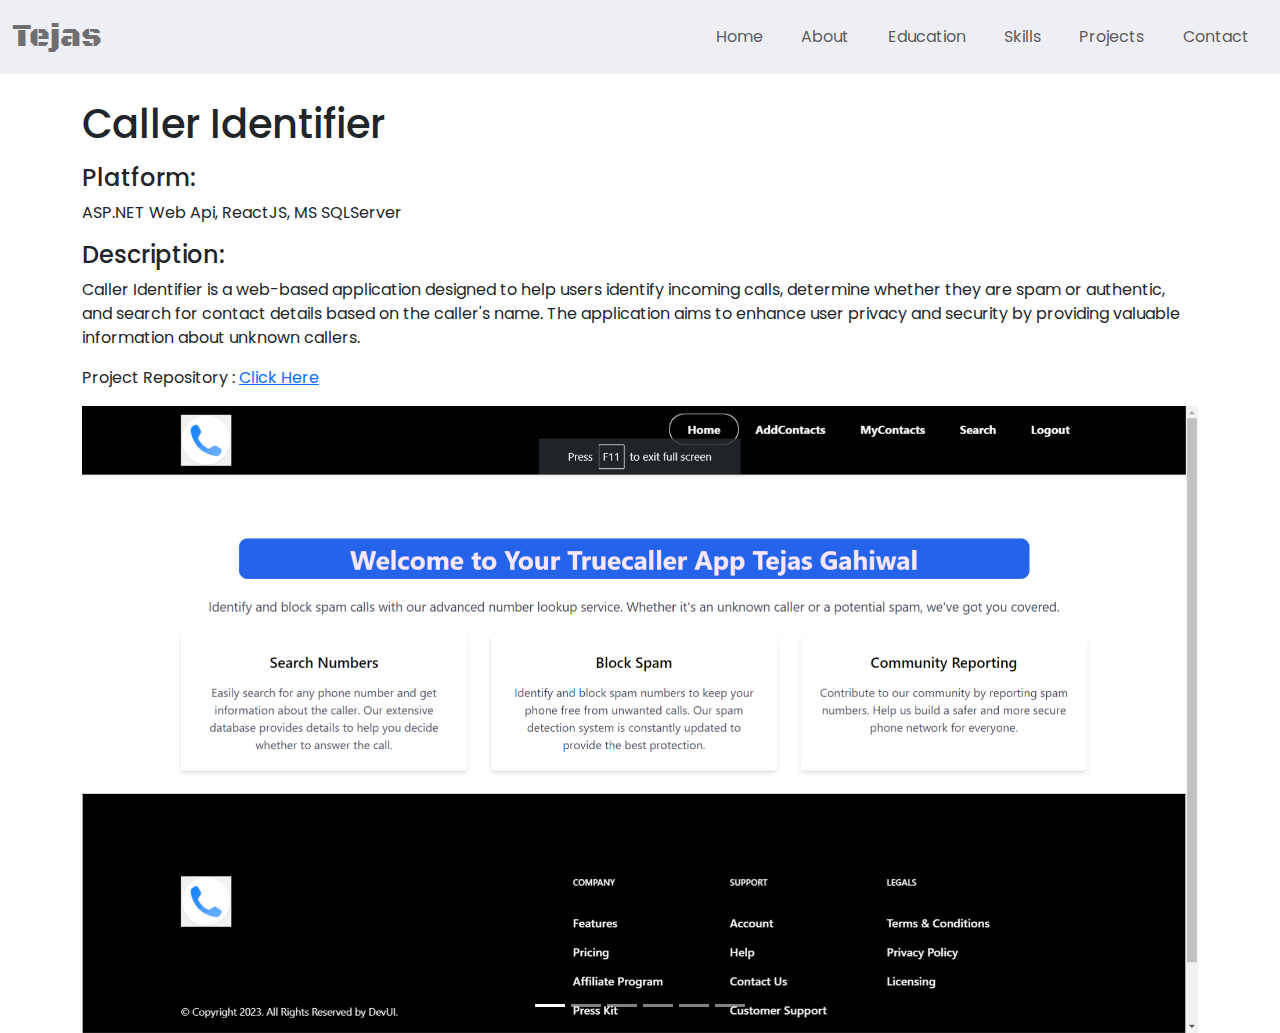
<file: project1.html>
<!doctype html>
<html lang="en">
  <head>
    <meta charset="utf-8">
    <meta name="viewport" content="width=device-width, initial-scale=1">
    <title>Bootstrap demo</title>
    <link href="https://cdn.jsdelivr.net/npm/bootstrap@5.3.3/dist/css/bootstrap.min.css" rel="stylesheet" integrity="sha384-QWTKZyjpPEjISv5WaRU9OFeRpok6YctnYmDr5pNlyT2bRjXh0JMhjY6hW+ALEwIH" crossorigin="anonymous">
<link rel="stylesheet" href="./css/style.css">  
  <!-- Google Font -->
  <link rel="preconnect" href="https://fonts.googleapis.com" />
  <link rel="preconnect" href="https://fonts.gstatic.com" crossorigin />
  <link href="https://fonts.googleapis.com/css2?family=Black+Ops+One&family=Poppins:wght@400;700&display=swap"
    rel="stylesheet" />
</head>
  <body>
    <div class="container">
      <!-- header start -->
  <header>
    <nav class="navbar fixed-top navbar-expand-lg navbar-light">
      <div class="container-fluid">
        <a class="navbar-brand" href="#home-section">Tejas</a>
        <button class="navbar-toggler" type="button" data-bs-toggle="collapse" data-bs-target="#navbarSupportedContent"
          aria-controls="navbarSupportedContent" aria-expanded="false" aria-label="Toggle navigation">
          <span class="navbar-toggler-icon"></span>
        </button>
        <div class="collapse navbar-collapse" id="navbarSupportedContent">
          <ul class="navbar-nav ms-auto mb-2 mb-lg-0">
            <li class="nav-item">
              <a class="nav-link" aria-current="page" href="index.html">Home</a>
            </li>
            <li class="nav-item">
              <a class="nav-link" href="index.html#about-section">About</a>
            </li>
            <li class="nav-item">
              <a class="nav-link" href="index.html#education-section">Education</a>
            </li>
            <!-- <li class="nav-item">
              <a class="nav-link" href="#certifications-section">Certifications</a>
            </li> -->
            <li class="nav-item">
              <a class="nav-link" href="index.html#skills-section">Skills</a>
            </li>
            <li class="nav-item">
              <a class="nav-link" href="index.html#projects-section">Projects</a>
            </li>
            <li class="nav-item">
              <a class="nav-link" href="index.html#contact-section">Contact</a>
            </li>
          </ul>
        </div>
      </div>
    </nav>
  </header>
  <!-- header end -->
   
        <h1 style="margin-top: 100px;">Caller Identifier</h1>
        <p><h4>Platform:</h4> ASP.NET Web Api, ReactJS, MS SQLServer </p>
        <p><h4>Description:</h4>Caller Identifier is a web-based application designed to help users identify incoming calls, determine whether 
            they are spam or authentic, and search for contact details based on the caller's name. The application aims to 
            enhance user privacy and security by providing valuable information about unknown callers.
            </p>
            <p>Project Repository :
                <a href="https://github.com/GahiwalTejas/CallerIdentitor" target="_blank" rel="noopener noreferrer">Click Here</a>
                
            </p>
            <div id="carouselExampleCaptions" class="carousel slide">
                <div class="carousel-indicators">
                  <button type="button" data-bs-target="#carouselExampleCaptions" data-bs-slide-to="0" class="active" aria-current="true" aria-label="Slide 1"></button>
                  <button type="button" data-bs-target="#carouselExampleCaptions" data-bs-slide-to="1" aria-label="Slide 2"></button>
                  <button type="button" data-bs-target="#carouselExampleCaptions" data-bs-slide-to="2" aria-label="Slide 3"></button>
                  <button type="button" data-bs-target="#carouselExampleCaptions" data-bs-slide-to="3" aria-label="Slide 4"></button>
                  <button type="button" data-bs-target="#carouselExampleCaptions" data-bs-slide-to="4" aria-label="Slide 5"></button>
                  <button type="button" data-bs-target="#carouselExampleCaptions" data-bs-slide-to="5" aria-label="Slide 6"></button>
                </div>
                <div class="carousel-inner">
                  <div class="carousel-item active">
                    <img src="./images/projects/project3/Screenshot 2024-03-14 102811.png" class="d-block w-100" alt="...">
                    <div class="carousel-caption d-none d-md-block">
                    </div>
                  </div>
                  <div class="carousel-item">
                    <img src="./images/projects/project3/Screenshot 2024-03-14 102129.png" class="d-block w-100" alt="...">
                    <div class="carousel-caption d-none d-md-block">
                    </div>
                  </div>
                  <div class="carousel-item">
                    <img src="./images/projects/project3/Screenshot 2024-03-14 103900.png" class="d-block w-100" alt="...">
                    <div class="carousel-caption d-none d-md-block">
                    </div>
                  </div>
                  <div class="carousel-item">
                    <img src="./images/projects/project3/Screenshot 2024-03-14 103119.png" class="d-block w-100" alt="...">
                    <div class="carousel-caption d-none d-md-block">
                    </div>
                  </div>
                  <div class="carousel-item">
                    <img src="./images/projects/project3/Screenshot 2024-03-14 103805.png" class="d-block w-100" alt="...">
                    <div class="carousel-caption d-none d-md-block">
                    </div>
                  </div>
                  <!-- <div class="carousel-item">
                    <img src="./images/projects/project1/Screenshot 2024-03-14 184743.png" class="d-block w-100" alt="...">
                    <div class="carousel-caption d-none d-md-block">
                    </div>
                  </div>
                </div> -->
                <button class="carousel-control-prev" type="button" data-bs-target="#carouselExampleCaptions" data-bs-slide="prev">
                  <span class="carousel-control-prev-icon" aria-hidden="true"></span>
                  <span class="visually-hidden">Previous</span>
                </button>
                <button class="carousel-control-next" type="button" data-bs-target="#carouselExampleCaptions" data-bs-slide="next">
                  <span class="carousel-control-next-icon" aria-hidden="true"></span>
                  <span class="visually-hidden">Next</span>
                </button>
              </div>
    </div>
    
    <script src="https://cdn.jsdelivr.net/npm/bootstrap@5.3.3/dist/js/bootstrap.bundle.min.js" integrity="sha384-YvpcrYf0tY3lHB60NNkmXc5s9fDVZLESaAA55NDzOxhy9GkcIdslK1eN7N6jIeHz" crossorigin="anonymous"></script>
  </body>
</html>
</file>
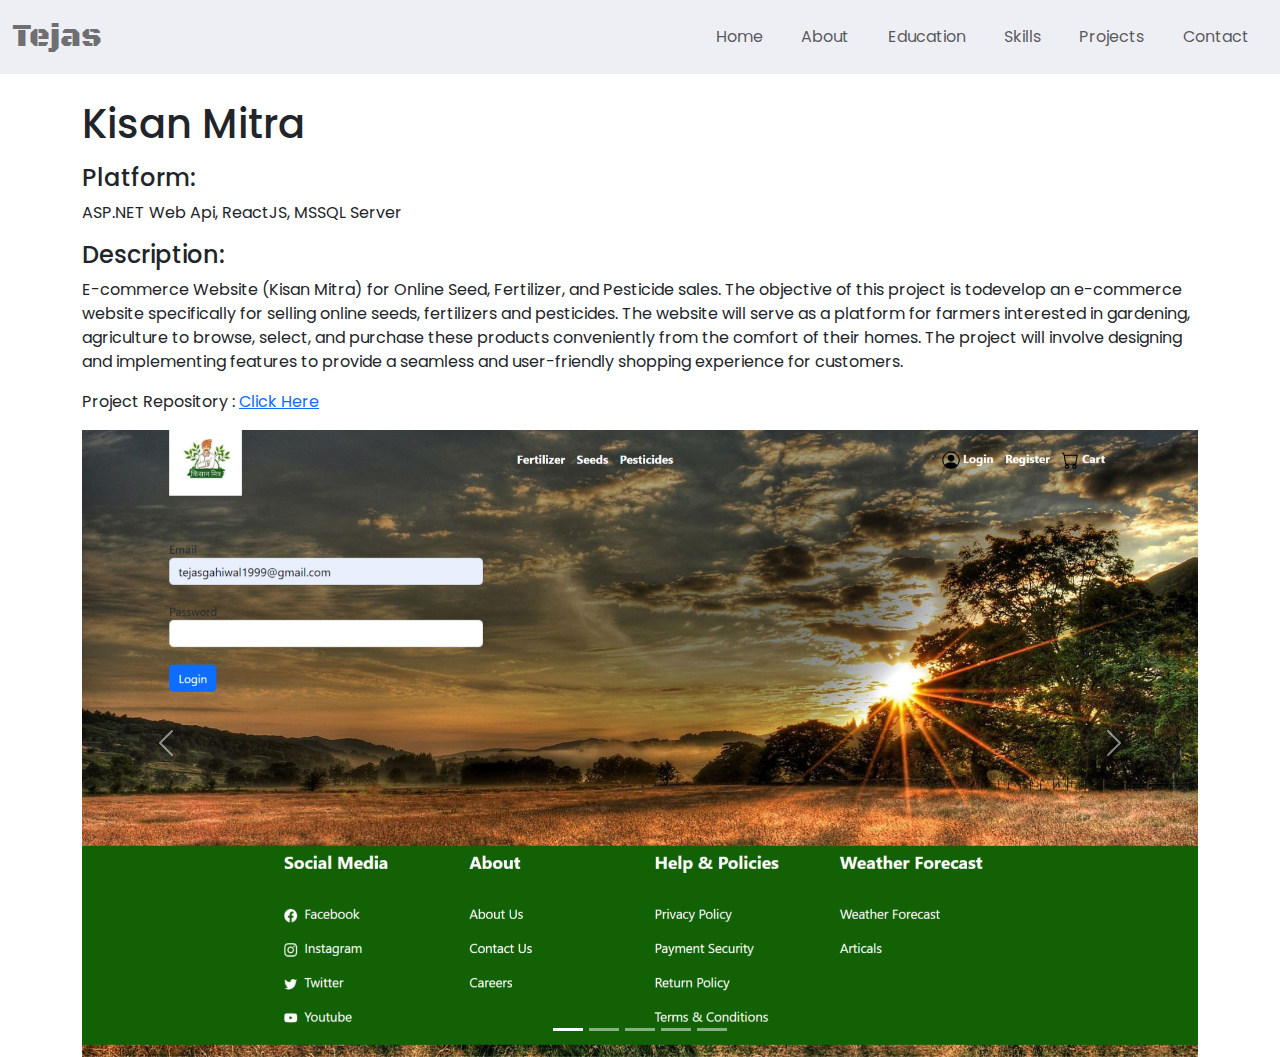
<file: project2.html>
<!doctype html>
<html lang="en">
  <head>
    <meta charset="utf-8">
    <meta name="viewport" content="width=device-width, initial-scale=1">
    <title>Bootstrap demo</title>
    <link href="https://cdn.jsdelivr.net/npm/bootstrap@5.3.3/dist/css/bootstrap.min.css" rel="stylesheet" integrity="sha384-QWTKZyjpPEjISv5WaRU9OFeRpok6YctnYmDr5pNlyT2bRjXh0JMhjY6hW+ALEwIH" crossorigin="anonymous">
<link rel="stylesheet" href="./css/style.css">  
  <!-- Google Font -->
  <link rel="preconnect" href="https://fonts.googleapis.com" />
  <link rel="preconnect" href="https://fonts.gstatic.com" crossorigin />
  <link href="https://fonts.googleapis.com/css2?family=Black+Ops+One&family=Poppins:wght@400;700&display=swap"
    rel="stylesheet" />
</head>
  <body>
    <div class="container">
      <!-- header start -->
  <header>
    <nav class="navbar fixed-top navbar-expand-lg navbar-light">
      <div class="container-fluid">
        <a class="navbar-brand" href="#home-section">Tejas</a>
        <button class="navbar-toggler" type="button" data-bs-toggle="collapse" data-bs-target="#navbarSupportedContent"
          aria-controls="navbarSupportedContent" aria-expanded="false" aria-label="Toggle navigation">
          <span class="navbar-toggler-icon"></span>
        </button>
        <div class="collapse navbar-collapse" id="navbarSupportedContent">
          <ul class="navbar-nav ms-auto mb-2 mb-lg-0">
            <li class="nav-item">
              <a class="nav-link" aria-current="page" href="index.html">Home</a>
            </li>
            <li class="nav-item">
              <a class="nav-link" href="index.html#about-section">About</a>
            </li>
            <li class="nav-item">
              <a class="nav-link" href="index.html#education-section">Education</a>
            </li>
            <!-- <li class="nav-item">
              <a class="nav-link" href="#certifications-section">Certifications</a>
            </li> -->
            <li class="nav-item">
              <a class="nav-link" href="index.html#skills-section">Skills</a>
            </li>
            <li class="nav-item">
              <a class="nav-link" href="index.html#projects-section">Projects</a>
            </li>
            <li class="nav-item">
              <a class="nav-link" href="index.html#contact-section">Contact</a>
            </li>
          </ul>
        </div>
      </div>
    </nav>
  </header>
  <!-- header end -->
   
        <h1 style="margin-top: 100px;">Kisan Mitra</h1>
        <p><h4>Platform:</h4> ASP.NET Web Api, ReactJS, MSSQL Server </p>
        <p><h4>Description:</h4>E-commerce Website (Kisan Mitra) for Online Seed, Fertilizer, and Pesticide sales. The objective of this
          project is todevelop an e-commerce website specifically for selling online seeds, fertilizers and pesticides. 
          The website will serve as a platform for farmers interested in gardening, agriculture to browse, select, and 
          purchase these products conveniently from the comfort of their homes. The project will involve designing 
          and implementing features to provide a seamless and user-friendly shopping experience for customers.
          
            </p>
            <p>Project Repository :
                <a href="https://github.com/GahiwalTejas/KisanMitraBackEnd" target="_blank" rel="noopener noreferrer">Click Here</a>
                
            </p>
            <div id="carouselExampleCaptions" class="carousel slide">
                <div class="carousel-indicators">
                  <button type="button" data-bs-target="#carouselExampleCaptions" data-bs-slide-to="0" class="active" aria-current="true" aria-label="Slide 1"></button>
                  <button type="button" data-bs-target="#carouselExampleCaptions" data-bs-slide-to="1" aria-label="Slide 2"></button>
                  <button type="button" data-bs-target="#carouselExampleCaptions" data-bs-slide-to="2" aria-label="Slide 3"></button>
                  <button type="button" data-bs-target="#carouselExampleCaptions" data-bs-slide-to="3" aria-label="Slide 4"></button>
                  <button type="button" data-bs-target="#carouselExampleCaptions" data-bs-slide-to="4" aria-label="Slide 5"></button> 
                 <!-- <button type="button" data-bs-target="#carouselExampleCaptions" data-bs-slide-to="5" aria-label="Slide 6"></button> -->
                </div>
                <div class="carousel-inner">
                  <div class="carousel-item active">
                    <img src="./images/projects/project2/Screenshot 2023-08-29 123921.png" class="d-block w-100" alt="...">
                    <div class="carousel-caption d-none d-md-block">
                    </div>
                  </div>
                  <!-- <div class="carousel-item">
                    <img src="." class="d-block w-100" alt="...">
                    <div class="carousel-caption d-none d-md-block">
                    </div>
                  </div> -->
                  <div class="carousel-item">
                    <img src="./images/projects/project2/Screenshot 2023-08-29 124015.png" class="d-block w-100" alt="...">
                    <div class="carousel-caption d-none d-md-block">
                    </div>
                  </div>
                  <div class="carousel-item">
                    <img src="./images/projects/project2/Screenshot 2023-08-29 124058.png" class="d-block w-100" alt="...">
                    <div class="carousel-caption d-none d-md-block">
                    </div>
                  </div>
                  <div class="carousel-item">
                    <img src="./images/projects/project2/Screenshot 2023-08-29 124145.png" class="d-block w-100" alt="...">
                    <div class="carousel-caption d-none d-md-block">
                    </div>
                  </div>
                  <!-- <div class="carousel-item">
                    <img src="./images/projects/project1/Screenshot 2024-03-14 184743.png" class="d-block w-100" alt="...">
                    <div class="carousel-caption d-none d-md-block">
                    </div>
                  </div>
                </div> -->
                <button class="carousel-control-prev" type="button" data-bs-target="#carouselExampleCaptions" data-bs-slide="prev">
                  <span class="carousel-control-prev-icon" aria-hidden="true"></span>
                  <span class="visually-hidden">Previous</span>
                </button>
                <button class="carousel-control-next" type="button" data-bs-target="#carouselExampleCaptions" data-bs-slide="next">
                  <span class="carousel-control-next-icon" aria-hidden="true"></span>
                  <span class="visually-hidden">Next</span>
                </button>
              </div>
    </div>
    
    <script src="https://cdn.jsdelivr.net/npm/bootstrap@5.3.3/dist/js/bootstrap.bundle.min.js" integrity="sha384-YvpcrYf0tY3lHB60NNkmXc5s9fDVZLESaAA55NDzOxhy9GkcIdslK1eN7N6jIeHz" crossorigin="anonymous"></script>
  </body>
</html>
</file>
<file: css/style.css>
/* html css */
html {
    scroll-padding-top: 70px;
    /* height of sticky header */
}

/* body css */
body {
    font-family: 'Poppins', sans-serif;
}

/* common elements css */
.section{
    padding-top: 7rem;
}
.education-section, .skills-section {
    background-color: #f4f6f8;
}
h2 {
    font-size: 3rem;
    font-weight: bolder;
    margin-bottom: 4rem;
}
.zoom:hover {
    transform: scale(1.1);
}

/* header section css */
header .navbar {
    background-color: rgb(238, 238, 245);
}

header .navbar-light .navbar-brand {
    font-family: 'Black Ops One', cursive;
    font-size: 2rem;
    color: rgba(0, 0, 0, .55);
}

header nav .navbar-nav .nav-item {
    margin: 0 0.7rem;
}

header nav .navbar-nav .nav-item .nav-link:hover {
    transform: scale(1.05);
}

/* home-section css */
.home-section {
    background-image: linear-gradient(to right, #f4f6f8 50%, white 50%);
    padding-top: 12rem;
    padding-bottom: 9rem;
}

.home-section .row .col-12 h1 {
    font-weight: bold;
    font-size: 4.2rem;
}

.home-section .row .col-12 h5:first-of-type {
    color: rgba(0, 0, 255, 0.658);
    font-weight: bold;
    font-size: 1.5rem;
    letter-spacing: 3px;
    word-spacing: 2px;
}

.home-section .row .col-12 h2 {
    font-weight: 600;
    font-size: 2rem;
}

.home-section .row .col-12 span {
    color: rgba(0, 0, 255, 0.658);
    text-decoration: underline;
    font-weight: bolder;
    font-size: 2.3rem;
}

.home-section .row .col-12 .link {
    margin-top: 3.7rem;
}

.home-section .row .col-12 a {
    text-decoration: none;
    background-color: #575757;
    color: white;
    border-radius: 20px;
    padding: 10px;
    margin: 0 5px;
    word-wrap: break-word;
}

/* lineup class and keyframes */
.lineUp {
    animation: 2s anim-lineUp ease-out;
}

@keyframes anim-lineUp {
    0% {
        opacity: 0;
        transform: translateY(80%);
    }

    20% {
        opacity: 0;
    }

    50% {
        opacity: 1;
        transform: translateY(0%);
    }

    100% {
        opacity: 1;
        transform: translateY(0%);
    }
}

/* about-section css */
.about-section .row {
    background-color: white;
}

.about-section .row .col-md-6:first-child{
    padding-top: 6rem;
}

.about-section .row .col-md-6 h2 {
    margin-bottom: 2rem;
}

.about-section .row .col-md-6 p {
    text-align: justify;
    line-height: 1.8rem;
}

.about-section .col-md-6 .row .col-4 {
    font-weight: bold;
}

.about-section a {
    color: black;
    text-decoration: none;
}

/* education-section css */
.education-section .row .col-lg-5{
    margin-bottom: 5rem;
}
.education-section .row .col-lg-5 .line {
    border-left: 4px solid blue;
    display: inline-block;
}

.education-section .row .col-lg-5 .line .top-circle {
    position: relative;
    left: -21px;
    bottom: 15px;
    background-color: blue;
    height: 15px;
    width: 15px;
    border-radius: 50%;
}

.education-section .row .col-lg-5 .line .bottom-circle {
    position: relative;
    left: -21px;
    top: 22px;
    background-color: blue;
    height: 15px;
    width: 15px;
    border-radius: 50%;
}

.education-section .row .col-lg-5 .line i {
    position: relative;
    left: -44px;
    top: 5px;
    font-size: 2rem;
    border-radius: 50%;
    padding: 10px;
    margin: 15px 0;
    color: white;
    background-color: blue;
}

.education-section .row .col-lg-5 .education-detail p:first-of-type {
    font-weight: bold;
    font-size: 1.10rem;
    color: blue;
}

/* certifications-section css */
.certifications-section .row .col-md-4 {
    display: flex;
    justify-content: center;
    align-items: center;
}

.certifications-section .row .col-md-4 div {
    width: 350px;
    height: 350px;
    display: flex;
    justify-content: center;
    align-items: center;
    -webkit-box-shadow: 0.8px 1px 10px -2px rgba(153, 148, 153, 1);
    -moz-box-shadow: 0.8px 1px 10px -2px rgba(153, 148, 153, 1);
    box-shadow: 0.8px 1px 10px -2px rgba(153, 148, 153, 1);
}

.certifications-section .row .col-md-4 div:hover {
    transform: scale(1.1);
    transition: 500ms;
}

.certifications-section .row .col-md-4 img {
    width: 100%;
    height: 100%;
}

/* skills-section css */
.skills-section .row .col-md-5 .progress,
.skills-section .row .col-md-5 .progress .progress-bar {
    border-radius: 10px;
}

/* projects-section css */
.projects-section .row .img-overlay img {
    width: 100%;
    position: relative;
    overflow: hidden;
}

.projects-section .img-overlay {
    position: relative;
    overflow: hidden;
}

.projects-section .img-overlay .overlay {
    position: absolute;
    top: 0;
    left: 0;
    width: 100%;
    height: 100%;
    background-color: blue;
    opacity: 0;
    display: flex;
    justify-content: center;
    align-items: center;
    transform: translateY(100%);
    transition: all 0.3s linear;
}

.projects-section .img-overlay .overlay a {
    text-decoration: none;
    font-size: 2rem;
    font-weight: 600;
    color: white;
}

.projects-section .img-overlay:hover>.overlay {
    transform: translateY(0);
    opacity: 0.8;

}

/* contact-section css */
.contact-section i {
    color: white;
    background-color: black;
    padding: 10px;
    border-radius: 50%;
    margin-bottom: 5px;
}

.contact-section a {
    text-decoration: none;
    color: rgba(0, 0, 0, .55);
}

.form-control::placeholder {
    color: rgba(128, 128, 128, 0.678);
}

.btn-secondary {
    border-radius: 20px;
}

/* footer-section css */
footer {
    color: #4F4F4F;
    background-color: #EFEFF5;
}

footer a {
    text-decoration: none;
    color: #4F4F4F;
}

footer a:hover {
    color: black;
}

footer .brand {
    font-family: 'Black Ops One', cursive;
    font-size: 1.5rem;
    color: rgba(0, 0, 0, .55);
}

/* Media Queries */
@media only screen and (max-width:991px) and (min-width:768px) {
    .education-section .row .left {
        position: relative;
        left: 50px;
    }

    .education-section .row .col-lg-5 .education-detail p:first-of-type {
        font-size: 1.05rem;
    }

    .education-section .row .col-lg-5 .education-detail p {
        font-size: 0.95rem;
    }

    .education-section .row .col-lg-5 .line i {
        left: -36px;
        top: 5px;
        font-size: 1.5rem;
        padding: 7px;
    }

    .certifications-section .row .col-md-4 div {
        width: 300px;
        height: 300px;
    }
}

@media only screen and (max-width:767px) and (min-width:576px) {
    .home-section .row .col-12 h1 {
        font-size: 3.1rem;
    }

    .home-section .row .col-12 h5:first-of-type {
        font-size: 1.3rem;
    }

    .home-section .row .col-12 h2 {
        font-size: 1.7rem;
    }

    .home-section .row .col-12 span {
        font-size: 2rem;
    }

    h2 {
        font-size: 2.7rem;
    }

    .education-section .row .right {
        position: relative;
        left: 0px;
        margin: auto;
    }

    .education-section .row .left {
        position: relative;
        left: 0px;
        margin: auto;
    }

    .education-section .row .col-lg-5 .line i {
        left: -36px;
        top: 5px;
        font-size: 1.5rem;
        padding: 7px;
    }

    .education-section .row .col-lg-5 .line .bottom-circle {
        position: relative;
        left: -21px;
        top: 26px;
        background-color: blue;
        height: 15px;
        width: 15px;
        border-radius: 50%;
    }

    .certifications-section .row .col-md-4 div {
        width: 280px;
        height: 2800px;
    }
}

@media only screen and (max-width:575px) {
    .home-section {
        padding-top: 11rem;
        padding-bottom: 7rem;
    }

    .home-section .row .col-12 h1 {
        font-size: 2.7rem;
    }

    .home-section .row .col-12 h5:first-of-type {
        font-size: 1.1rem;
    }

    .home-section .row .col-12 h2 {
        font-size: 1.5rem;
    }

    .home-section .row .col-12 span {
        font-size: 1.7rem;
    }

    h2 {
        font-size: 2.3rem;
    }

    .about-section .row .col-md-6:first-child{
        padding-bottom: 2rem;
    }

    .about-section .row .col-md-6 p,
    .about-section .row .col-md-6 .col-4,
    .about-section .row .col-md-6 .col-7 {
        font-size: 0.9rem;
    }

    .education-section .row .col-lg-5{
        padding-bottom: 2rem;
    }

    .education-section .row .left {
        position: relative;
        left: 0px;
        margin: auto;
        padding: auto;
    }

    .education-section .row .right {
        position: relative;
        left: 0px;
        margin: auto;
        padding: auto;
    }

    .education-section .row .col-lg-5 .line {
        display: none;
    }

    .education-section .row .col-lg-5 .education-detail p:first-of-type {
        font-size: 1.05rem;

    }

    .education-section .row .col-lg-5 .education-detail p {
        font-size: 0.9rem;
    }

    .certifications-section .row .col-md-4 div {
        width: 260px;
        height: 260px;
    }

    .skills-section .row .col-md-5 {
        padding: 0 50px;
        margin: auto;
    }

    .projects-section h1 {
        font-size: 2.3rem;
    }
}

@media only screen and (max-width:330px) {
    .home-section .row .col-12 .zoom {
        display: block;
        margin: 15px auto;
    }

    .certifications-section .row .col-md-4 div {
        width: 240px;
        height: 240px;
    }
}
</file>
